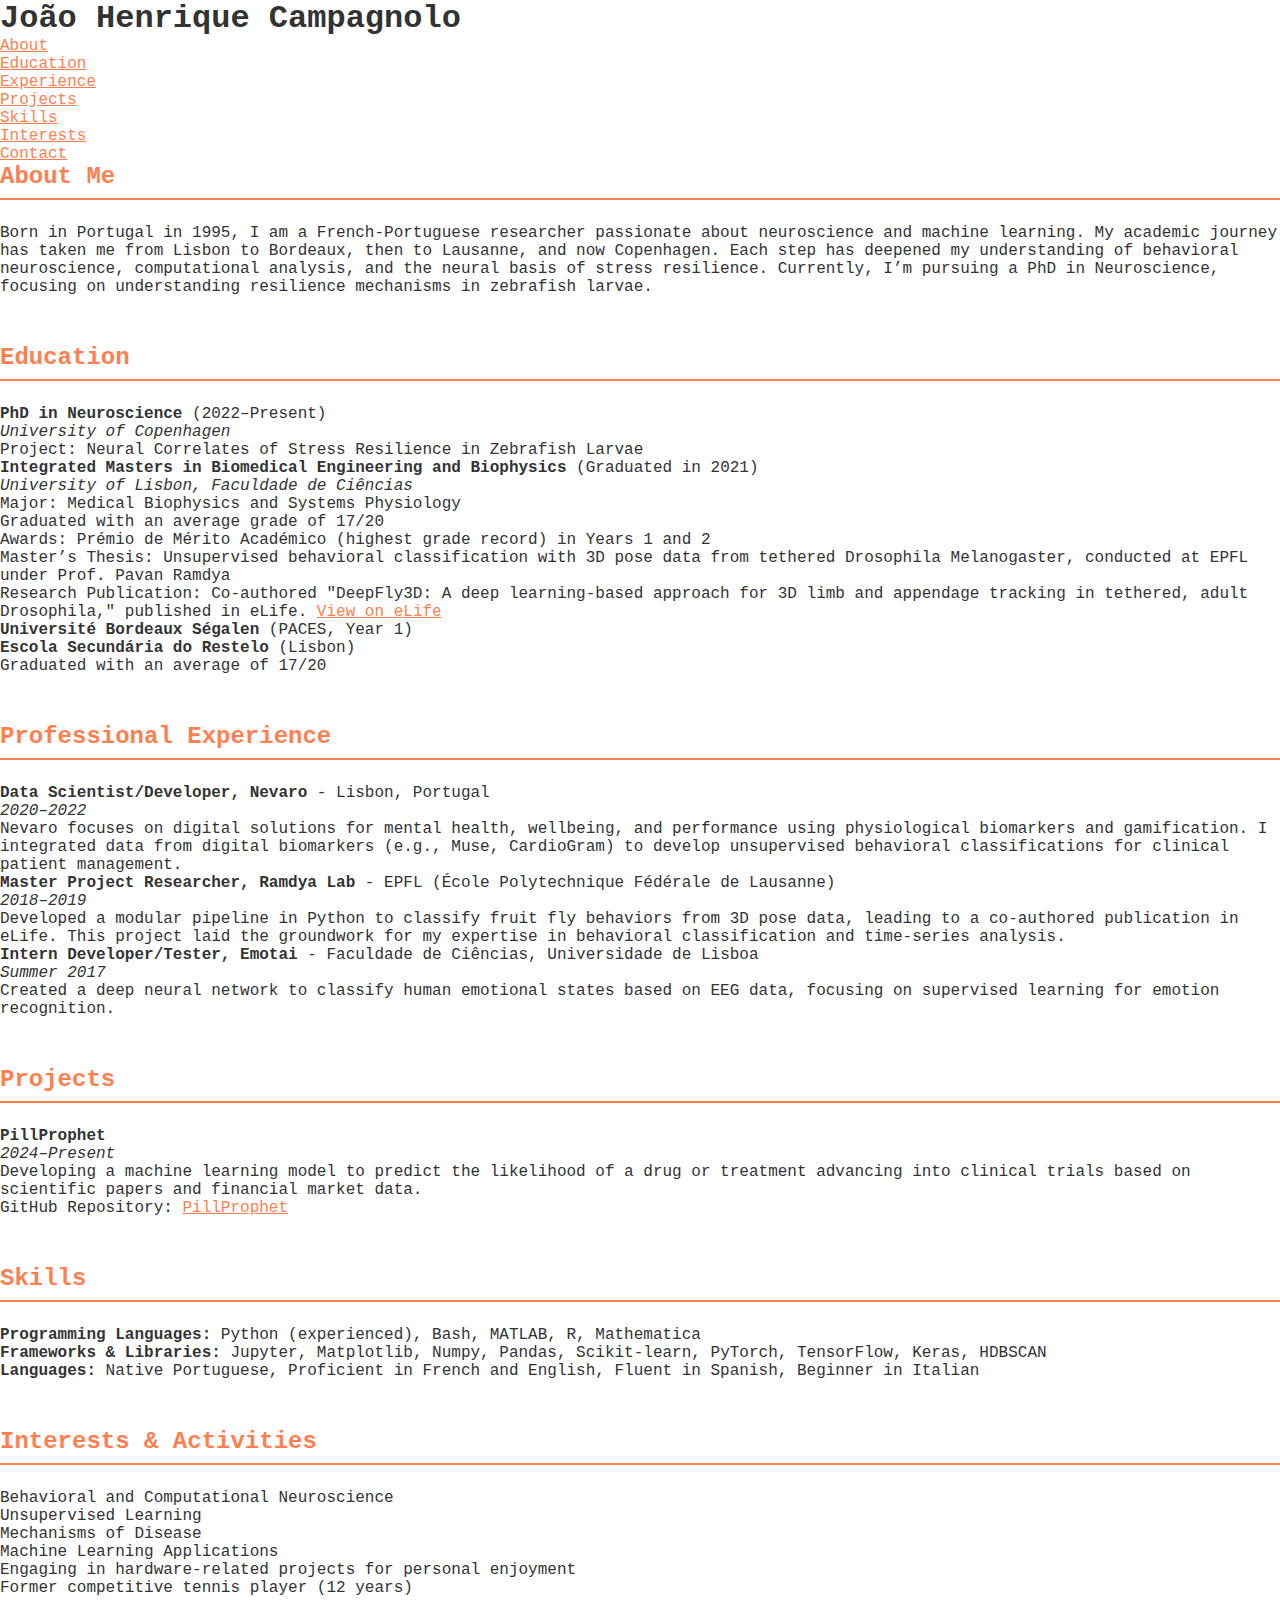
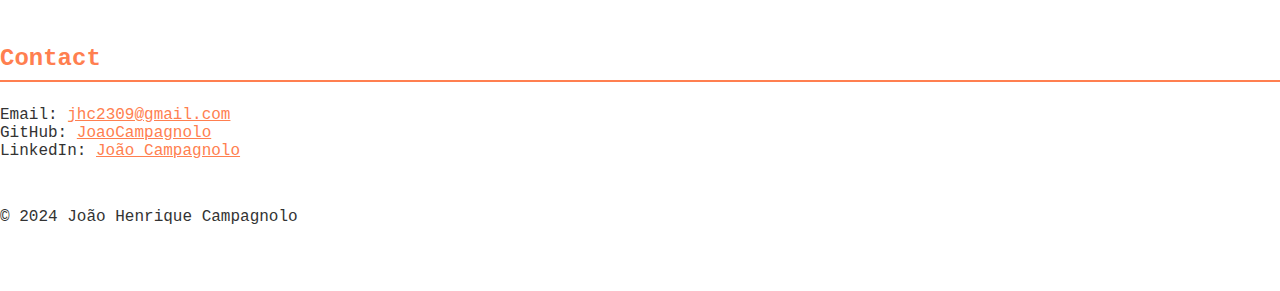
<file: index.html>
<!DOCTYPE html>
<html lang="en">
<head>
  <meta charset="UTF-8">
  <meta name="viewport" content="width=device-width, initial-scale=1.0">
  <title>João Henrique Campagnolo - Portfolio</title>
  <link rel="stylesheet" href="styles.css">
</head>
<body>
  <header>
    <h1>João Henrique Campagnolo</h1>
    <nav>
      <ul>
        <li><a href="#about">About</a></li>
        <li><a href="#education">Education</a></li>
        <li><a href="#experience">Experience</a></li>
        <li><a href="#projects">Projects</a></li>
        <li><a href="#skills">Skills</a></li>
        <li><a href="#interests">Interests</a></li>
        <li><a href="#contact">Contact</a></li>
      </ul>
    </nav>
  </header>

  <section id="about">
    <h2>About Me</h2>
    <p>
      Born in Portugal in 1995, I am a French-Portuguese researcher passionate about neuroscience and machine learning. My academic journey has taken me from Lisbon to Bordeaux, then to Lausanne, and now Copenhagen. Each step has deepened my understanding of behavioral neuroscience, computational analysis, and the neural basis of stress resilience. Currently, I’m pursuing a PhD in Neuroscience, focusing on understanding resilience mechanisms in zebrafish larvae.
    </p>
  </section>

  <section id="education">
    <h2>Education</h2>
    <ul>
      <li>
        <strong>PhD in Neuroscience</strong> (2022–Present)<br>
        <em>University of Copenhagen</em><br>
        Project: Neural Correlates of Stress Resilience in Zebrafish Larvae
      </li>
      <li>
        <strong>Integrated Masters in Biomedical Engineering and Biophysics</strong> (Graduated in 2021)<br>
        <em>University of Lisbon, Faculdade de Ciências</em><br>
        Major: Medical Biophysics and Systems Physiology<br>
        Graduated with an average grade of 17/20<br>
        Awards: Prémio de Mérito Académico (highest grade record) in Years 1 and 2<br>
        Master’s Thesis: Unsupervised behavioral classification with 3D pose data from tethered Drosophila Melanogaster, conducted at EPFL under Prof. Pavan Ramdya<br>
        Research Publication: Co-authored "DeepFly3D: A deep learning-based approach for 3D limb and appendage tracking in tethered, adult Drosophila," published in eLife. <a href="https://elifesciences.org/articles/48571" target="_blank">View on eLife</a>
      </li>
      <li>
        <strong>Université Bordeaux Ségalen</strong> (PACES, Year 1)
      </li>
      <li>
        <strong>Escola Secundária do Restelo</strong> (Lisbon)<br>
        Graduated with an average of 17/20
      </li>
    </ul>
  </section>

  <section id="experience">
    <h2>Professional Experience</h2>
    <ul>
      <li>
        <strong>Data Scientist/Developer, Nevaro</strong> - Lisbon, Portugal<br>
        <em>2020–2022</em><br>
        Nevaro focuses on digital solutions for mental health, wellbeing, and performance using physiological biomarkers and gamification. I integrated data from digital biomarkers (e.g., Muse, CardioGram) to develop unsupervised behavioral classifications for clinical patient management.
      </li>
      <li>
        <strong>Master Project Researcher, Ramdya Lab</strong> - EPFL (École Polytechnique Fédérale de Lausanne)<br>
        <em>2018–2019</em><br>
        Developed a modular pipeline in Python to classify fruit fly behaviors from 3D pose data, leading to a co-authored publication in eLife. This project laid the groundwork for my expertise in behavioral classification and time-series analysis.
      </li>
      <li>
        <strong>Intern Developer/Tester, Emotai</strong> - Faculdade de Ciências, Universidade de Lisboa<br>
        <em>Summer 2017</em><br>
        Created a deep neural network to classify human emotional states based on EEG data, focusing on supervised learning for emotion recognition.
      </li>
    </ul>
  </section>

  <section id="projects">
    <h2>Projects</h2>
    <ul>
      <li>
        <strong>PillProphet</strong><br>
        <em>2024–Present</em><br>
        Developing a machine learning model to predict the likelihood of a drug or treatment advancing into clinical trials based on scientific papers and financial market data.<br>
        GitHub Repository: <a href="https://github.com/JoaoCampagnolo/PillProphet" target="_blank">PillProphet</a>
      </li>
    </ul>
  </section>

  <section id="skills">
    <h2>Skills</h2>
    <ul>
      <li><strong>Programming Languages:</strong> Python (experienced), Bash, MATLAB, R, Mathematica</li>
      <li><strong>Frameworks & Libraries:</strong> Jupyter, Matplotlib, Numpy, Pandas, Scikit-learn, PyTorch, TensorFlow, Keras, HDBSCAN</li>
      <li><strong>Languages:</strong> Native Portuguese, Proficient in French and English, Fluent in Spanish, Beginner in Italian</li>
    </ul>
  </section>

  <section id="interests">
    <h2>Interests & Activities</h2>
    <ul>
      <li>Behavioral and Computational Neuroscience</li>
      <li>Unsupervised Learning</li>
      <li>Mechanisms of Disease</li>
      <li>Machine Learning Applications</li>
      <li>Engaging in hardware-related projects for personal enjoyment</li>
      <li>Former competitive tennis player (12 years)</li>
    </ul>
  </section>

  <section id="contact">
    <h2>Contact</h2>
    <p>Email: <a href="mailto:jhc2309@gmail.com">jhc2309@gmail.com</a></p>
    <p>GitHub: <a href="https://github.com/JoaoCampagnolo" target="_blank">JoaoCampagnolo</a></p>
    <p>LinkedIn: <a href="https://www.linkedin.com/in/joão-campagnolo-b14207205/" target="_blank">João Campagnolo</a></p>
  </section>

  <footer>
    <p>© 2024 João Henrique Campagnolo</p>
  </footer>
</body>
</html>
</file>
<file: styles.css>
/* Reset some default browser styles */
* {
    margin: 0;
    padding: 0;
    box-sizing: border-box;
  }
  
  /* Define color variables */
  :root {
    --primary-color: #ffffff; /* Light background */
    --secondary-color: #f5f5f5; /* Light grey for contrast */
    --accent-color: #ff7f50; /* Coral (orange-ish) */
    --text-color: #333333; /* Dark text */
    --link-color: #ff7f50; /* Accent color for links */
    --link-hover-color: #ff6347; /* Slightly darker coral */
  }
  
  /* Global Styles */
  body {
    font-family: 'Input', monospace;
    background-color: var(--primary-color);
    color: var(--text-color);
  }
  
  /* Landing Page */
  #landing {
    height: 100vh;
    background-color: var(--primary-color);
    background-image: url('images/background-pattern.png'); /* Placeholder for background pattern */
    background-size: cover;
    background-position: center;
    position: relative;
  }
  
  #landing .header {
    position: absolute;
    top: 20px;
    left: 20px;
    right: 20px;
    display: flex;
    justify-content: space-between;
    align-items: center;
  }
  
  #landing .logo img {
    height: 50px;
  }
  
  #landing .menu-icon img {
    height: 30px;
    cursor: pointer;
  }
  
  #landing .landing-content {
    display: flex;
    flex-direction: column;
    align-items: flex-start; /* Align to the left */
    justify-content: center; /* Vertically center */
    height: 100%;
    padding-left: 10%; /* Add left padding */
  }
  
  #landing h1 {
    font-size: 3rem;
    font-weight: 700;
    color: var(--text-color);
    margin-bottom: 1rem;
  }
  
  #landing .tagline {
    font-size: 1.5rem;
    font-weight: 400;
    color: var(--text-color);
    margin-bottom: 2rem;
  }
  
  #landing img {
    width: 200px;
    height: 200px;
    border-radius: 50%;
    margin-bottom: 2rem;
  }
  
  /* Container */
  .container {
    display: flex;
  }
  
  /* Sidebar */
  .sidebar {
    width: 250px;
    background-color: var(--secondary-color);
    padding: 2rem 1rem;
    position: fixed;
    top: 0;
    left: 0;
    height: 100%;
    overflow-y: auto;
    display: none; /* Initially hidden */
    transition: opacity 0.5s;
    opacity: 0;
  }
  
  .sidebar.visible {
    display: block;
    opacity: 1;
  }
  
  .logo h2 {
    color: var(--accent-color);
    font-size: 1.5rem;
    margin-bottom: 2rem;
    text-align: center;
  }
  
  .sidebar nav ul {
    list-style: none;
  }
  
  .sidebar nav ul li {
    margin-bottom: 1rem;
  }
  
  .sidebar nav ul li a {
    color: var(--text-color);
    text-decoration: none;
    font-size: 1.1rem;
  }
  
  .sidebar nav ul li.active a,
  .sidebar nav ul li a:hover {
    color: var(--accent-color);
    font-weight: bold;
  }
  
  /* Main Content */
  main {
    margin-left: 0; /* Adjusted for hidden sidebar */
    padding: 2rem;
    width: 100%; /* Take full width when sidebar is hidden */
    transition: margin-left 0.5s;
  }
  
  .sidebar.visible + main {
    margin-left: 250px; /* Adjust when sidebar is visible */
    width: calc(100% - 250px);
  }
  
  section {
    margin-bottom: 3rem;
  }
  
  section h2 {
    border-bottom: 2px solid var(--accent-color);
    padding-bottom: 0.5rem;
    margin-bottom: 1.5rem;
    color: var(--accent-color);
  }
  
  /* Content Layout */
  .education-item, .experience-item {
    margin-bottom: 2rem;
  }
  
  .education-item h3, .experience-item h3 {
    color: var(--link-color);
    font-size: 1.3rem;
    display: flex;
    justify-content: space-between;
  }
  
  .education-item h4, .experience-item h4 {
    font-size: 1.1rem;
    margin-bottom: 0.5rem;
    color: var(--text-color);
  }
  
  .education-item p, .experience-item p {
    color: var(--text-color);
  }
  
  /* Projects Grid */
  .projects-grid {
    display: grid;
    grid-template-columns: repeat(auto-fit, minmax(250px, 1fr));
    gap: 1.5rem;
  }
  
  .project {
    background-color: var(--secondary-color);
    padding: 1rem;
    border: 1px solid #ddd;
    transition: background-color 0.3s;
  }
  
  .project img {
    width: 100%;
    height: auto;
    margin-bottom: 1rem;
  }
  
  .project h3 {
    color: var(--link-color);
    margin-bottom: 0.5rem;
  }
  
  .project p {
    color: var(--text-color);
  }
  
  .project a {
    color: var(--link-color);
    text-decoration: none;
    font-weight: bold;
  }
  
  .project a:hover {
    color: var(--link-hover-color);
  }
  
  .project:hover {
    background-color: #eaeaea;
  }
  
  /* Links */
  a {
    color: var(--link-color);
  }
  
  a:hover {
    color: var(--link-hover-color);
  }
  
  /* Testimonials */
  .testimonial {
    background-color: var(--secondary-color);
    padding: 1.5rem;
    border-left: 5px solid var(--accent-color);
    margin-bottom: 1.5rem;
  }
  
  .testimonial p {
    margin-bottom: 0.5rem;
    color: var(--text-color);
  }
  
  .testimonial strong {
    display: block;
    margin-top: 0.5rem;
    color: var(--accent-color);
  }
  
  /* Contact Form */
  form {
    max-width: 600px;
    margin: auto;
  }
  
  form label {
    display: block;
    margin-top: 1rem;
    font-weight: bold;
    color: var(--text-color);
  }
  
  form input,
  form textarea {
    width: 100%;
    padding: 0.75rem;
    margin-top: 0.5rem;
    border: 1px solid #ccc;
    border-radius: 4px;
    background-color: var(--primary-color);
    color: var(--text-color);
  }
  
  form input[type="submit"] {
    margin-top: 1.5rem;
    background-color: var(--accent-color);
    color: var(--primary-color);
    border: none;
    padding: 0.75rem 1.5rem;
    cursor: pointer;
    border-radius: 4px;
  }
  
  form input[type="submit"]:hover {
    background-color: var(--link-hover-color);
  }
  
  /* Blog Section */
  #blog article {
    border-bottom: 1px solid #ddd;
    padding-bottom: 1rem;
    margin-bottom: 1rem;
  }
  
  #blog h3 {
    color: var(--link-color);
    margin-bottom: 0.5rem;
  }
  
  #blog a {
    color: var(--link-color);
    text-decoration: none;
    font-weight: bold;
  }
  
  #blog a:hover {
    color: var(--link-hover-color);
  }
  
  /* Typography */
  h1, h2, h3, h4 {
    font-weight: 700;
  }
  
  /* Responsive Design */
  @media (max-width: 768px) {
    /* Adjust sidebar and main content */
    .sidebar {
      width: 100%;
      height: auto;
      position: relative;
      display: none; /* Hide on small screens */
      opacity: 1;
    }
  
    .sidebar.visible {
      display: none; /* Remain hidden even when scrolled down */
    }
  
    main {
      margin-left: 0;
      padding: 1rem;
      width: 100%;
    }
  
    /* Hide the sidebar completely on small screens */
    .sidebar.visible + main {
      margin-left: 0;
      width: 100%;
    }
  
    #landing .header {
      top: 10px;
      left: 10px;
      right: 10px;
    }
  
    #landing h1 {
      font-size: 2rem;
    }
  
    #landing .tagline {
      font-size: 1.2rem;
    }
  
    #landing img {
      width: 150px;
      height: 150px;
    }
  }
</file>
